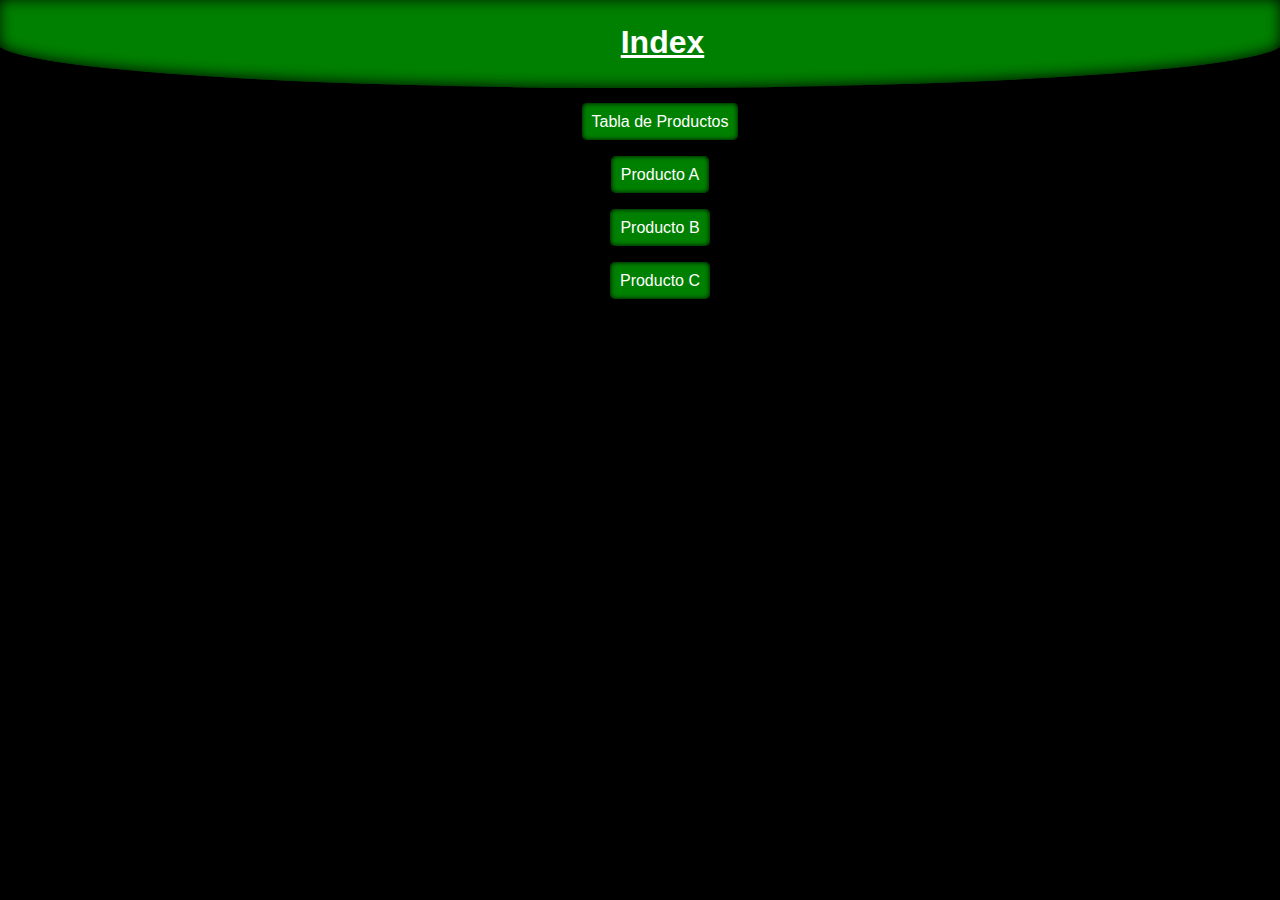
<file: index.html>
<!DOCTYPE html>
<html lang="en">
<head>
    <meta charset="UTF-8">
    <meta name="viewport" content="width=device-width, initial-scale=1.0">
    <title>Document</title>
    <link rel="stylesheet" href="css/index.css">
</head>
<body>
    <div class="titulo">
    <h1><u>Index</u></h1>
    </div>
    <ul>
        <li><a href="tablaProductos.html" target="_blank">Tabla de Productos</a></li>
        <li><a href="ProductoA.html" target="_blank">Producto A</a></li>
        <li><a href="productoB.html" target="_blank">Producto B</a></li>
        <li><a href="ProdcutoC.html" target="_blank">Producto C</a></li>
    </ul>
    
   
</body>
</html>
</file>
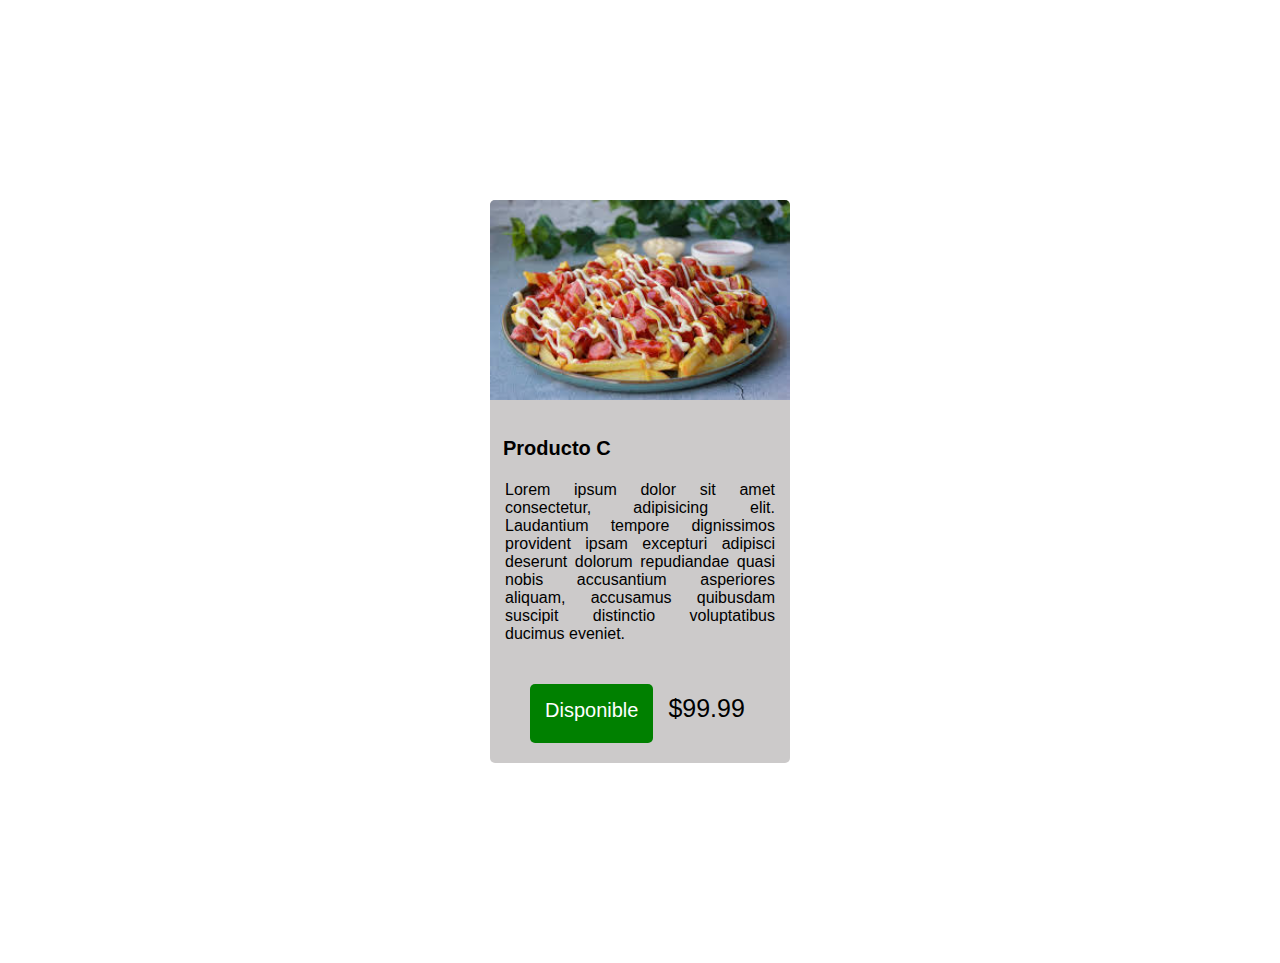
<file: ProdcutoC.html>
<!DOCTYPE html>
<html lang="en">
<head>
    <meta charset="UTF-8">
    <meta name="viewport" content="width=device-width, initial-scale=1.0">
    <title>Document</title>
    <link rel="stylesheet" href="css/productos.css">
</head>
<body>
    <body>
        <div class="conteiner-product">
            <img src="img/slachipapa.jpg" alt="hamburguesa">
    
            <h5>Producto C</h5>
            <p>Lorem ipsum dolor sit amet consectetur, adipisicing elit. Laudantium tempore dignissimos provident ipsam excepturi adipisci deserunt dolorum repudiandae quasi nobis accusantium asperiores aliquam, accusamus quibusdam suscipit distinctio voluptatibus ducimus eveniet.
            </p>
            <div class="precios">
                <p id="estado">Disponible</p>
            <p id="precio">$99.99</p>
        </div>
        </div>
    </body>
</body>
</html>
</file>
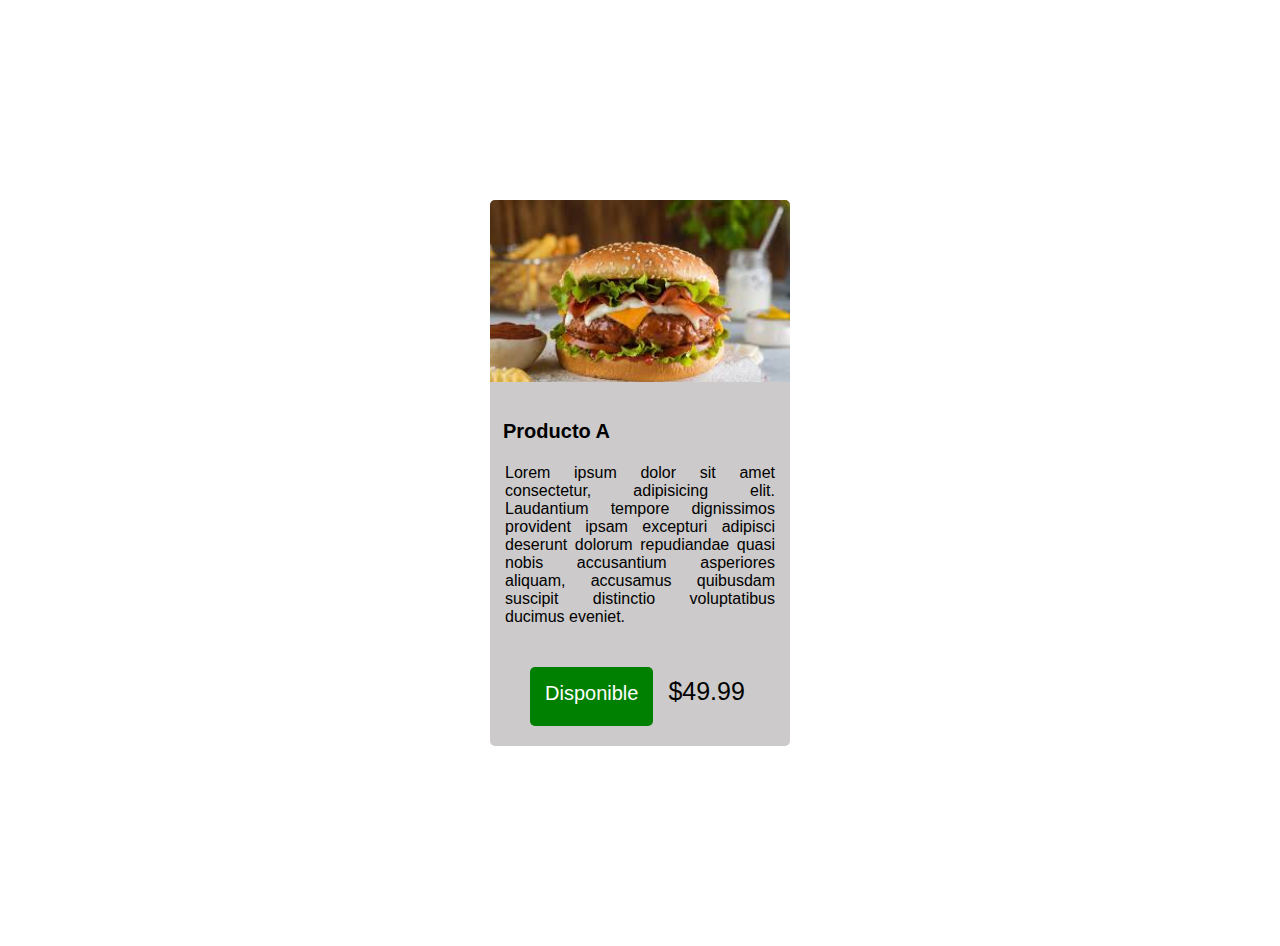
<file: ProductoA.html>
<!DOCTYPE html>
<html lang="en">
<head>
    <meta charset="UTF-8">
    <meta name="viewport" content="width=device-width, initial-scale=1.0">
    <title>Producto A</title>
    <link rel="stylesheet" href="css/productos.css">
</head>
<body>
    <div class="conteiner-product">
        <img src="img/hmaburguesa.jpg" alt="hamburguesa">

        <h5>Producto A</h5>
        <p>Lorem ipsum dolor sit amet consectetur, adipisicing elit. Laudantium tempore dignissimos provident ipsam excepturi adipisci deserunt dolorum repudiandae quasi nobis accusantium asperiores aliquam, accusamus quibusdam suscipit distinctio voluptatibus ducimus eveniet.
        </p>
        <div class="precios">
            <p id="estado">Disponible</p>
        <p id="precio">$49.99</p>
    </div>
    </div>
</body>
</html>
</file>
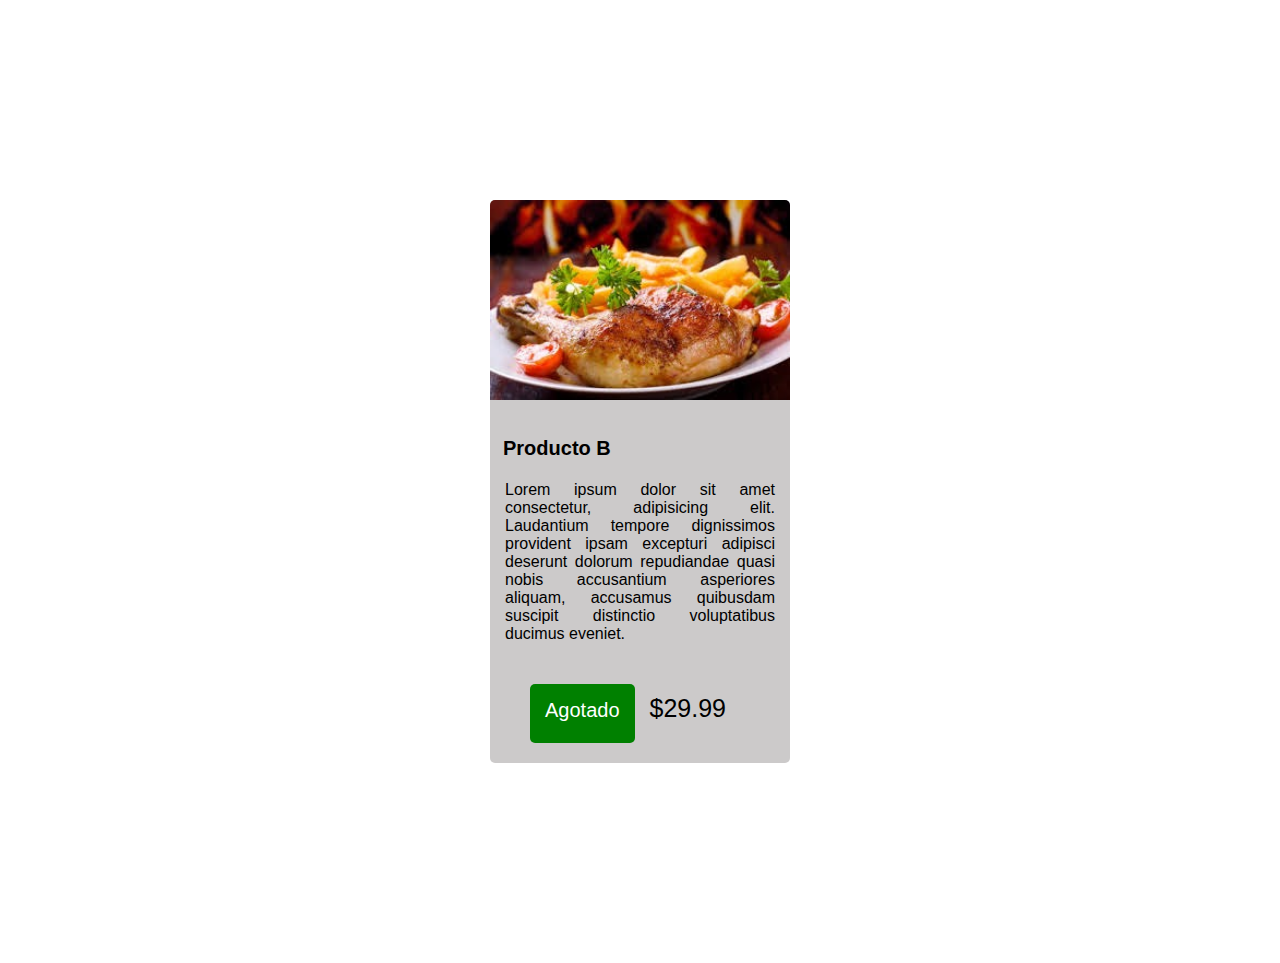
<file: productoB.html>
<!DOCTYPE html>
<html lang="en">
<head>
    <meta charset="UTF-8">
    <meta name="viewport" content="width=device-width, initial-scale=1.0">
    <title>Document</title>
    <link rel="stylesheet" href="css/productos.css">
</head>
<body>
    <body>
        <div class="conteiner-product">
            <img src="img/pollo.jpg" alt="hamburguesa">
    
            <h5>Producto B</h5>
            <p>Lorem ipsum dolor sit amet consectetur, adipisicing elit. Laudantium tempore dignissimos provident ipsam excepturi adipisci deserunt dolorum repudiandae quasi nobis accusantium asperiores aliquam, accusamus quibusdam suscipit distinctio voluptatibus ducimus eveniet.
            </p>
            <div class="precios">
                <p id="estado">Agotado</p>
            <p id="precio">$29.99</p>
        </div>
        </div>
    </body>
</body>
</html>
</file>
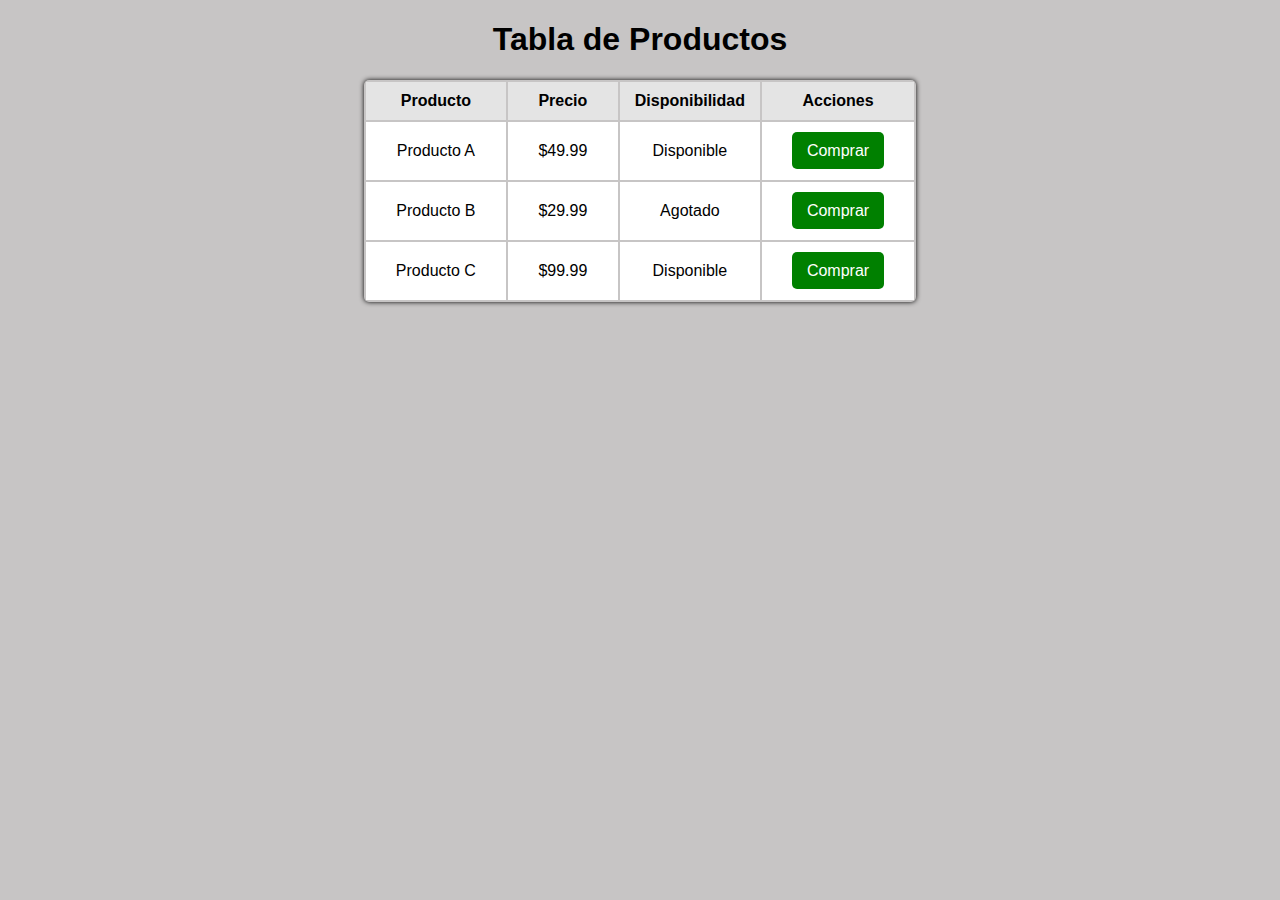
<file: tablaProductos.html>
<!DOCTYPE html>
<html lang="en">
<head>
    <meta charset="UTF-8">
    <meta name="viewport" content="width=device-width, initial-scale=1.0">
    <title>ExamenPractico</title>
    <link rel="stylesheet" href="css/styles.css">
</head>
<body>
    
    <h1>Tabla de Productos</h1>

    <table>
        <thead>
      <tr>
        <th>Producto</th>
        <th class="pre">Precio</th>
        <th>Disponibilidad</th>
        <th>Acciones</th>
      </tr>
    </thead>
    <tbody>
<tr>
    <td>Producto A</td>
    <td class="pre">$49.99</td>
    <td>Disponible</td>
    <td><a href="ProductoA.html" target="_blank">Comprar</a></td>
</tr>
<tr>
    <td>Producto B</td>
    <td class="pre">$29.99</td>
    <td>Agotado</td>
    <td><a href="productoB.html" target="_blank">Comprar</a></td>
</tr>
<tr>
    <td>Producto C</td>
    <td class="pre">$99.99</td>
    <td>Disponible</td>
    <td><a href="ProdcutoC.html" target="_blank">Comprar</a></td>
</tr>
</tbody>
    </table>
</body>
</html>
</file>
<file: css/index.css>
body{
    background-color: black;
}

.titulo{
    margin: -10px;
    padding: 5px;
    background-color: green;
    box-shadow: 0 0 15px black inset;
   transition: 1s;
}

.titulo:hover{
    border-bottom-left-radius: 100%;
    border-bottom-right-radius: 100%;
    transition: 0.8s;
}

h1{
    font-family: Arial, Helvetica, sans-serif;
    color: white;
    margin-left: 45px;
    text-align: center;
}

ul{
    text-align: center;
}

ul li{
    margin: 35px;
    list-style: none;
}

ul li a{
    box-shadow: 0 0 5px black inset;
    font-family: Arial, Helvetica, sans-serif;
border-radius: 5px;
    padding: 10px;
    background-color: green;
    color: white;
    text-decoration: none;
    transition: 1s;
}

a:hover{
    border: 1px solid green;
    background-color: rgb(0, 0, 0);
    color:green;
    transition: 0.8s;
}
</file>
<file: css/productos.css>
body{
    font-family: Arial, Helvetica, sans-serif;
}

.conteiner-product{
    margin: 200px auto;
    width: 300px;
    border-radius: 5px;
    background-color: rgb(204, 202, 202);
    transition: 1s;
}

.conteiner-product:hover{
    box-shadow: 0 0 15px black;
    transition: 1s;

}

img{
    border-top-left-radius: 5px;
    border-top-right-radius: 5px; ;
    width: 100%;
}

img:hover{
    opacity: 0.8;
}

h5{
  font-size: 20px;
  margin-left: 13px;
  margin-bottom: -10px;
}

p{
    padding: 15px;
    text-align: justify;
}

.precios{
    margin-left: 40px;
    display: flex;
    margin-top: -20px;
}

#estado{
    color: white;
    border-radius: 5px;
    padding: 10px auto;
    background-color: green;
    margin-top: 30px;
    font-size: 20px;
    transition: 0.5s;
}

#estado:hover{
    transition: 1s;
    border: 1px solid rgb(255, 255, 255);
    background-color: rgb(185, 183, 183);
}

#precio{
    font-size: 25px;
}
</file>
<file: css/styles.css>
body{
    font-family: Arial, Helvetica, sans-serif;
    background-color: rgb(199, 197, 197);
}

h1{
text-align: center;
}

table{
   margin: 10px auto;
    border-radius: 5px;
    box-shadow: 0 0 5px black;
}

tr{
    border-radius: 5px;
}

tr .pre{
    width: 70px;
    
}

tr th{
    text-align: center;
 
    background-color: rgb(228, 228, 228);
    padding: 10px;
}

tr td{

    width: 100px;
    text-align: center;
    
    background-color: rgb(255, 255, 255);
    padding: 20px;
}

tr a{
    border-radius: 5px;
    text-decoration: none;
    margin: 10px;
    padding: 10px 15px;
    background-color: green;
    color: white;
    transition: 0.5s;
}

tr a:hover{
    transition: 1s;
    background-color: rgb(172, 169, 169);
    color: black;
}
</file>
